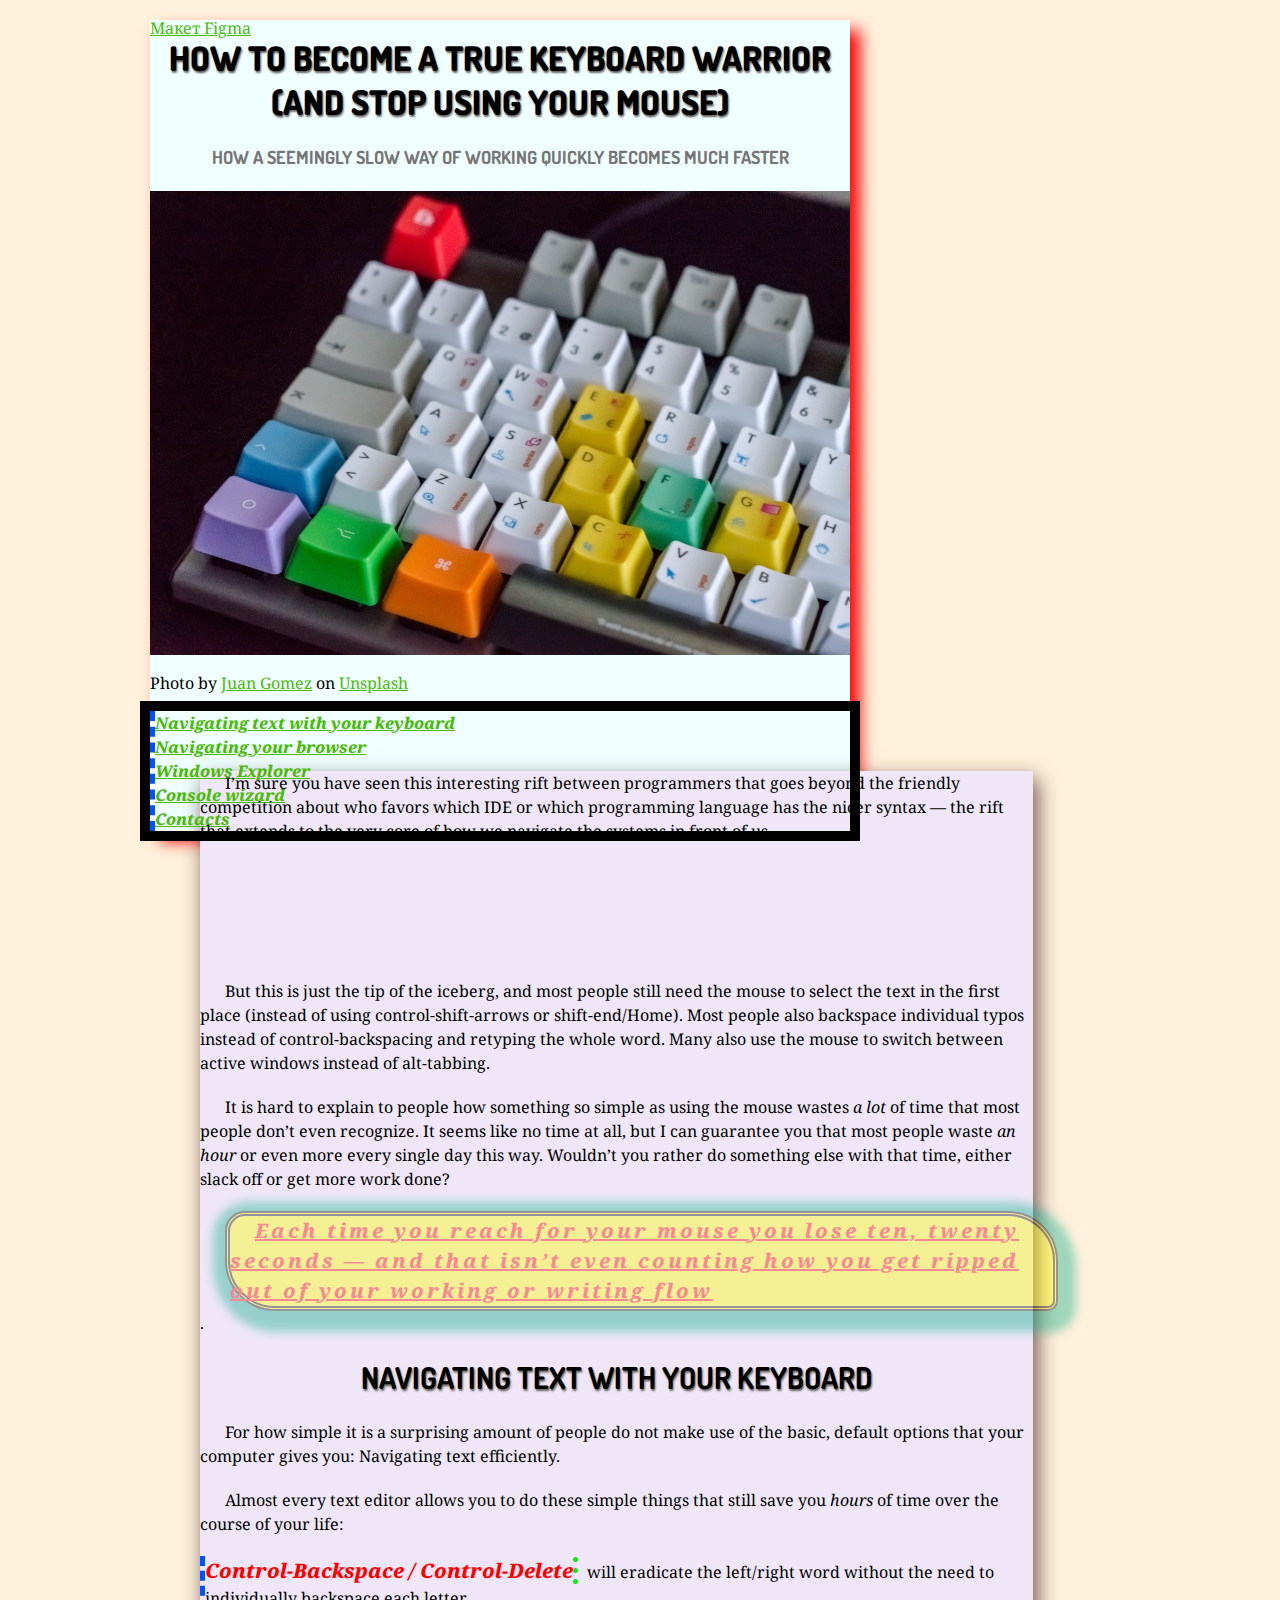
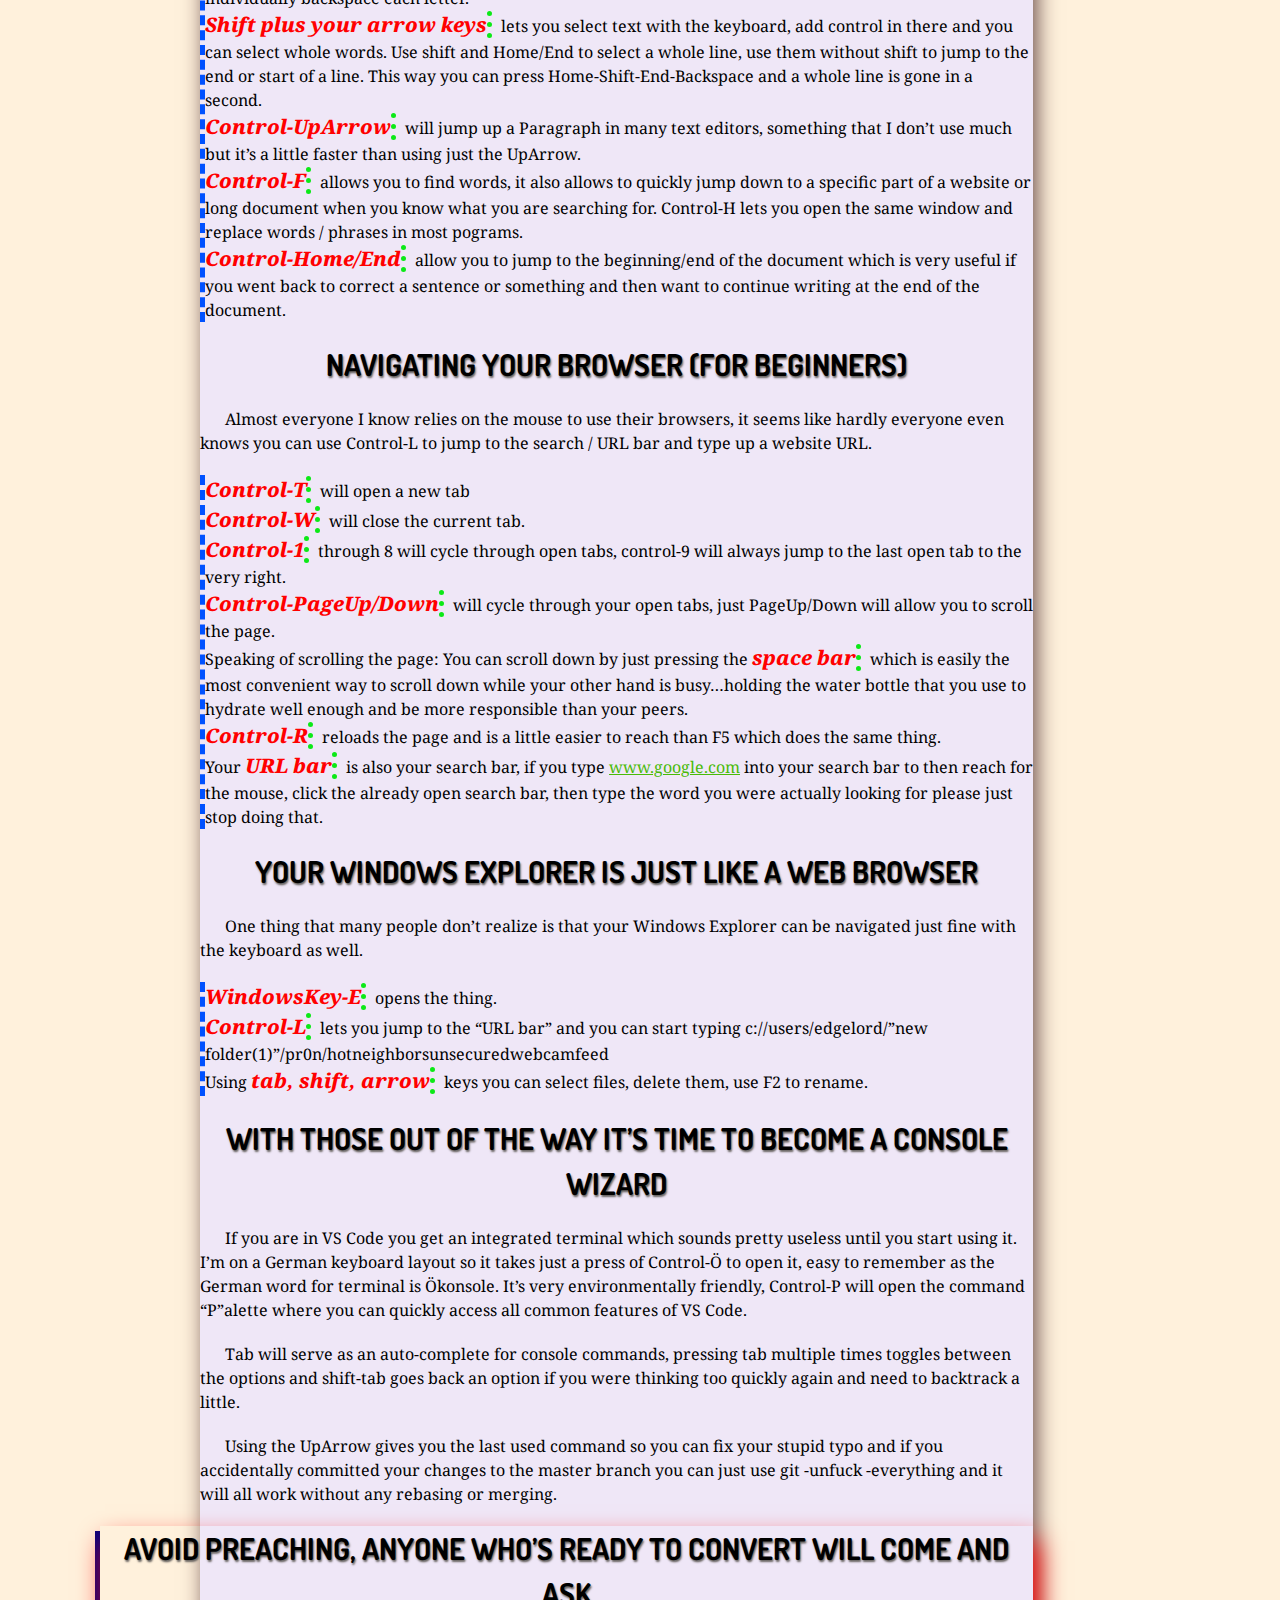
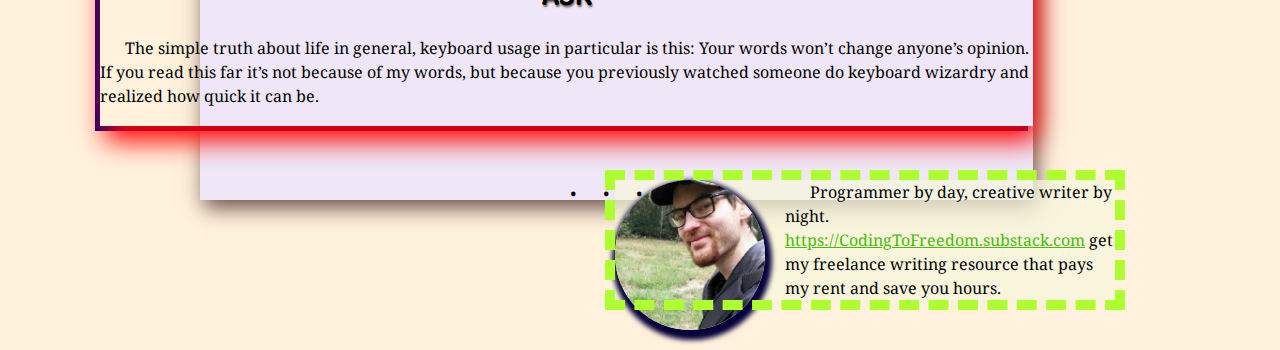
<file: index.html>
<!DOCTYPE html>
<html lang="en">
    <head>
        <meta charset="UTF-8">
        <meta http-equiv="X-UA-Compatible" content="IE=edge">
        <meta name="viewport" content="width=device-width, initial-scale=1.0">
        <link href="https://fonts.googleapis.com/css2?family=Noto+Serif:ital,wght@0,400;0,700;1,400;1,700&display=swap" rel="stylesheet">
        <link rel="preconnect" href="https://fonts.googleapis.com">
        <link rel="preconnect" href="https://fonts.gstatic.com" crossorigin>
        
        <link type="text/css" rel="stylesheet" href="css/style.css">
        <title>Lesson 5 - Курс Зима-2022</title>
    </head>

    <body>
        <div class="wrapper">
            <div class="container">
                <div class="header">
                    <a href="index2.html">Макет Figma</a>
                    <h1>How To Become A True Keyboard Warrior (And Stop Using Your Mouse)</h1>
                    <h2 class="subtitle">How a seemingly slow way of working quickly becomes much faster</h2>
                    <figure>
                        <img src="img/keyboard.jpg" alt="Keyboard" class="keyboard">
                        <figcaption>
                            Photo by <a href="https://unsplash.com/@nosoylasonia?utm_source=medium&amp;utm_medium=referral" target="_blank">Juan Gomez</a> on <a href="https://unsplash.com?utm_source=medium&amp;utm_medium=referral" target="_blank">Unsplash</a>
                        </figcaption>
                    </figure>
                    <nav class="nav">
                        <ul>
                            <li><a href="#navig-text">Navigating text with your keyboard</a></li>
                            <li><a href="#navig-browser">Navigating your browser</a></li>
                            <li><a href="#wind-explorer">Windows Explorer</a></li>
                            <li><a href="#console wizard">Console wizard</a></li>
                            <li><a href="#contacts">Contacts</a></li>
                        </ul>
                    </nav>
                </div>
                <main class="main">
                    <p>I’m sure you have seen this interesting rift between programmers that goes beyond the friendly competition about who favors which IDE or which programming language has the nicer syntax — the rift that extends to the very core of how we navigate the systems in front of us.</p>
                    <p class="invisible">If I need to convince you, let me give you the easiest of examples that probably everyone understands: Control-C/V instead of reaching for the mouse, right-clicking, finding the right menu item in a million of choices, then doing it all again for the pasting. Nearly everyone I know has long understood to use the keyboard for copy/pasting, even the non-IT staff.</p>
                    <p>But this is just the tip of the iceberg, and most people still need the mouse to select the text in the first place (instead of using control-shift-arrows or shift-end/Home). Most people also backspace individual typos instead of control-backspacing and retyping the whole word. Many also use the mouse to switch between active windows instead of alt-tabbing.</p>
                    <p>It is hard to explain to people how something so simple as using the mouse wastes <em class="lx">a lot </em>of time that most people don’t even recognize. It seems like no time at all, but I can guarantee you that most people waste <em class="lx">an hour </em>or even more every single day this way. Wouldn’t you rather do something else with that time, either slack off or get more work done?</p>
                    <blockquote><p><mark>Each time you reach for your mouse you lose ten, twenty seconds — and that isn’t even counting how you get ripped out of your working or writing flow</mark>.</p></blockquote>
                
                    <h2 id="navig-text">Navigating text with your keyboard</h2>
                    <p>For how simple it is a surprising amount of people do not make use of the basic, default options that your computer gives you: Navigating text efficiently.</p>
                    <p>Almost every text editor allows you to do these simple things that still save you <em>hours </em>of time over the course of your life:</p>
                    <ul>
                        <li><span>Control-Backspace / Control-Delete</span> will eradicate the left/right word without the need to individually backspace each letter.</li>
                        <li><span>Shift plus your arrow keys</span> lets you select text with the keyboard, add control in there and you can select whole words. Use shift and Home/End to select a whole line, use them without shift to jump to the end or start of a line. This way you can press Home-Shift-End-Backspace and a whole line is gone in a second.</li>
                        <li><span>Control-UpArrow</span> will jump up a Paragraph in many text editors, something that I don’t use much but it’s a little faster than using just the UpArrow.</li>
                        <li><span>Control-F</span> allows you to find words, it also allows to quickly jump down to a specific part of a website or long document when you know what you are searching for. Control-H lets you open the same window and replace words / phrases in most pograms.</li>
                        <li><span>Control-Home/End</span> allow you to jump to the beginning/end of the document which is very useful if you went back to correct a sentence or something and then want to continue writing at the end of the document.</li>
                    </ul>
                    <h2 id="navig-browser">Navigating your browser (for beginners)</h2>
                    <p>Almost everyone I know relies on the mouse to use their browsers, it seems like hardly everyone even knows you can use Control-L to jump to the search / URL bar and type up a website URL.</p>
                    <ul>
                        <li><span>Control-T</span> will open a new tab</li>
                        <li><span>Control-W</span> will close the current tab.</li>
                        <li><span>Control-1</span> through 8 will cycle through open tabs, control-9 will always jump to the last open tab to the very right.</li>
                        <li><span>Control-PageUp/Down</span> will cycle through your open tabs, just PageUp/Down will allow you to scroll the page.</li>
                        <li>Speaking of scrolling the page: You can scroll down by just pressing the <span>space bar</span> which is easily the most convenient way to scroll down while your other hand is busy…holding the water bottle that you use to hydrate well enough and be more responsible than your peers.</li>
                        <li><span>Control-R</span> reloads the page and is a little easier to reach than F5 which does the same thing.</li>
                        <li>Your <span>URL bar</span> is also your search bar, if you type <a class="cd jz" href="http://www.google.com" rel="noopener ugc nofollow" target="_blank">www.google.com</a> into your search bar to then reach for the mouse, click the already open search bar, then type the word you were actually looking for please just stop doing that.</li>
                    </ul>
                    <h2 id="wind-explorer">Your Windows Explorer is just like a web browser</h1>
                    <p>One thing that many people don’t realize is that your Windows Explorer can be navigated just fine with the keyboard as well.</p>
                    <ul>
                        <li><span>WindowsKey-E</span> opens the thing.</li>
                        <li><span>Control-L</span> lets you jump to the “URL bar” and you can start typing c://users/edgelord/”new folder(1)”/pr0n/hotneighborsunsecuredwebcamfeed</li>
                        <li>Using <span>tab, shift, arrow</span> keys you can select files, delete them, use F2 to rename.</li>
                    </ul>
                    
                        <h2 id="console wizard">With those out of the way it’s time to become a console wizard</h2>
                        <p>If you are in VS Code you get an integrated terminal which sounds pretty useless until you start using it. I’m on a German keyboard layout so it takes just a press of Control-Ö to open it, easy to remember as the German word for terminal is Ökonsole. It’s very environmentally friendly, Control-P will open the command “P”alette where you can quickly access all common features of VS Code.</p>
                        <p>Tab will serve as an auto-complete for console commands, pressing tab multiple times toggles between the options and shift-tab goes back an option if you were thinking too quickly again and need to backtrack a little.</p>
                        <p>Using the UpArrow gives you the last used command so you can fix your stupid typo and if you accidentally committed your changes to the master branch you can just use git -unfuck -everything and it will all work without any rebasing or merging.</p>
                    <div class="scroll">   
                        <h2>Avoid preaching, anyone who’s ready to convert will come and ask</h2>
                        <p>The simple truth about life in general, keyboard usage in particular is this: Your words won’t change anyone’s opinion. If you read this far it’s not because of my words, but because you previously watched someone do keyboard wizardry and realized how quick it can be.</p>
                        <p>You were already curious and all I did was to show you the way, lead you astray and now it’s happened and you don’t look at the other gender with the same eyes anymore. They don’t react to your touches the way your keyboard does, they don’t understand you the way your computer does.</p>
                        <p>Congratulations, you have completed the journey, and even if your beard isn’t grey yet or you can’t even grow one you have achieved sufficient wisdom to be called a Greybeard. Go live in a mountain somewhere and wait until those who seek wisdom come to you.</p>
                    </div>
                    <div class="separator">
                        <span>.</span>
                        <span>.</span>
                        <span>.</span>
                    </div>
                </main>
                <footer id="contacts" class="footer">
                    <a href="https://keypressingmonkey.medium.com/?source=follow_footer-----a87cd29c5801-----------------------------------" target="_blank">
                        <div class="keypressingmonkey">
                            <img alt="keypressingmonkey" src="img/codepressingmonkey.jpeg">
                        </div>
                    </a>
                    <p>Programmer by day, creative writer by night. <a href="https://CodingToFreedom.substack.com" target="_blank">https://CodingToFreedom.substack.com</a> get my freelance writing resource that pays my rent and save you hours.</p>
                </footer>
            </div>
        </div>

    </body>   
</html>
</file>
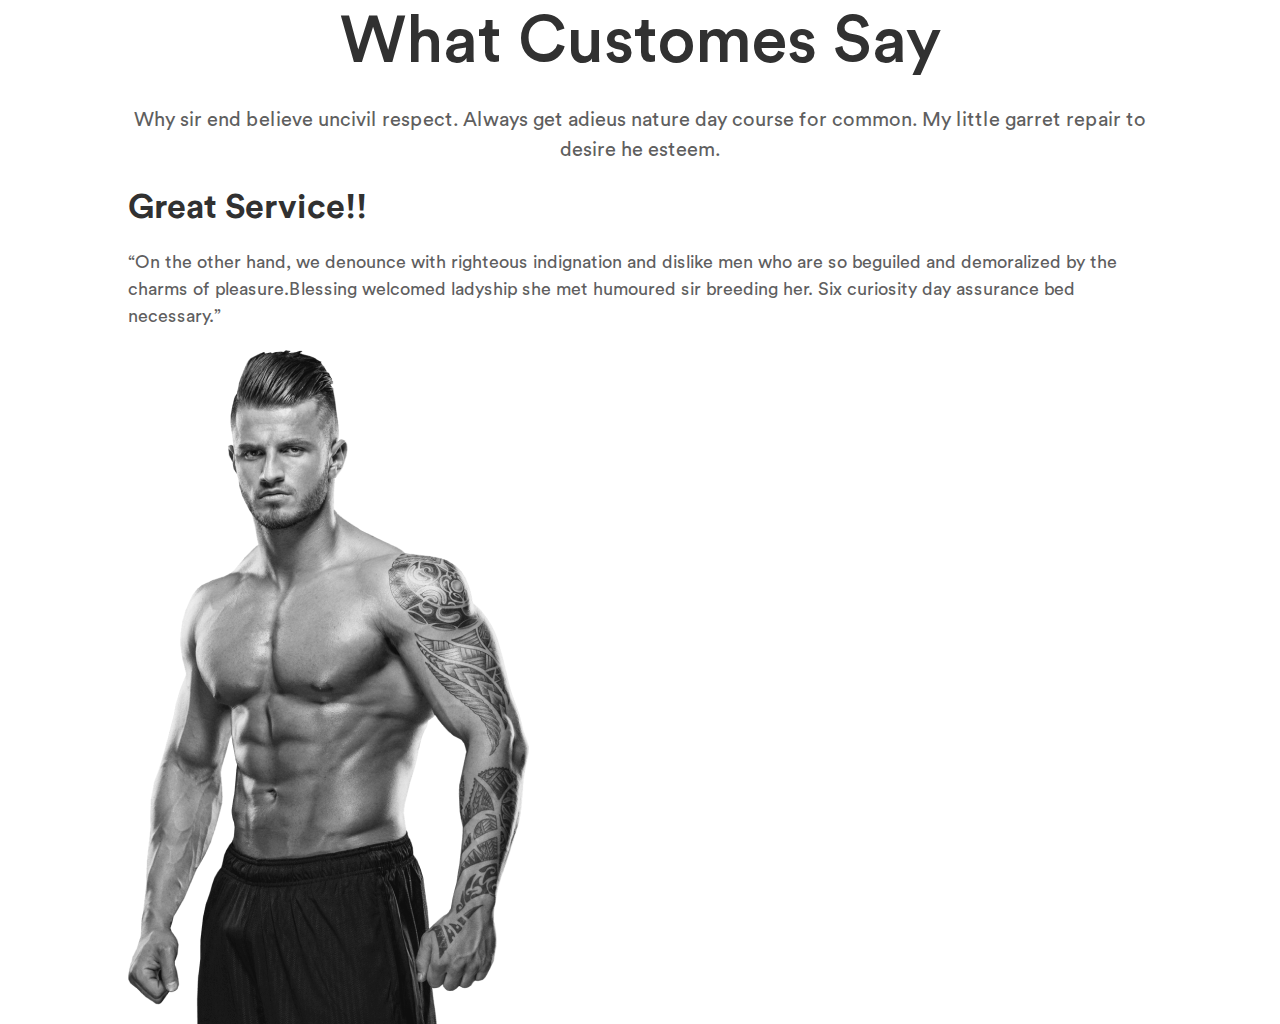
<file: index2.html>
<!DOCTYPE html>
<html lang="en">
<head>
    <meta charset="UTF-8">
    <meta http-equiv="X-UA-Compatible" content="IE=edge">
    <link rel="preconnect" href="https://fonts.googleapis.com">
    <link rel="preconnect" href="https://fonts.gstatic.com" crossorigin>
    <link href="https://fonts.googleapis.com/css2?family=Lato:ital,wght@0,400;0,700;0,900;1,400;1,700;1,900&display=swap" rel="stylesheet">
    <link type="text/css" rel="stylesheet" href="css/style.css">
    <meta name="viewport" content="width=device-width, initial-scale=1.0">
    <title>Макет Figma</title>
</head>
<body>
    <div class="layout-wrapper">
        <h1 class="fitness-header1">What Customes Say</h1>
        <p class="fitness-subtitle">Why sir end believe uncivil respect. Always get adieus nature day course for common. My little garret repair to desire he esteem.</p>
        <h2 class="fitness-header2">Great Service!!</h2>
        <p class="fitness-paragraph">“On the other hand, we denounce with righteous indignation and dislike men who are so beguiled and demoralized by the charms of pleasure.Blessing welcomed ladyship she met humoured sir breeding her. Six curiosity day assurance bed necessary.”</p>
        <img class="fitness-man-picture" src="img/man-pctr.png" alt="man picture">
    </div>
</body>
</html>
</file>
<file: css/style.css>
@import "reset.css";

.wrapper {
	min-height: 100%;
	overflow: hidden;
    background-color: rgba(255, 235, 205, 0.705);
}

.container {
    width: 980px;
    margin: 0 auto;
    padding: 20px;
    font-family: 'Noto Serif', serif;
}

@font-face {
    font-family: 'Dosis';
    src: url(../fonts/Dosis/xBold/Dosis-Bold.woff2) format(woff2), 
    url(../fonts/Dosis/xBold/Dosis-Bold.woff) format(woff);
    font-weight: 700;
    font-style: normal;
    font-display: swap;
}

@font-face {
    font-family: 'Dosis';
    src: url(../fonts/Dosis/xBold/Dosis-ExtraBold.woff2) format(woff2), 
    url(../fonts/Dosis/xBold/Dosis-ExtraBold.woff) format(woff);
    font-weight: 800;
    font-style: normal;
    font-display: swap;
}

@font-face {
    font-family: 'Circular Std Book';
    src: url(../fonts/CircularStd/CircularStd-Book.woff2) format(woff2), 
    url(../fonts/CircularStd/CircularStd-Book.woff) format(woff);
    font-weight: 400;
    font-style: normal;
    font-display: swap;
}

@font-face {
    font-family: 'Circular Std Black';
    src: url(../fonts/CircularStd/CircularStd-Black.woff2) format(woff2), 
    url(../fonts/Dosis/CircularStd/CircularStd-Black.woff) format(woff);
    font-weight: 900;
    font-style: normal;
    font-display: swap;
}

@font-face {
    font-family: 'Circular Std Bold';
    src: url(../fonts/CircularStd/CircularStd-Bold.woff2) format(woff2), 
    url(../fonts/Dosis/CircularStd/CircularStd-Bold.woff) format(woff);
    font-weight: 800;
    font-style: normal;
    font-display: swap;
}

@font-face {
    font-family: 'Circular Std Medium';
    src: url(../fonts/CircularStd/CircularStd-Medium.woff2) format(woff2), 
    url(../fonts/Dosis/CircularStd/CircularStd-Medium.woff) format(woff);
    font-weight: 500;
    font-style: normal;
    font-display: swap;
}

div, h1, h2, p, ul, img {
    margin-bottom: 20px;
} 

.header {
    max-width: 700px;
    min-width: 340px;
    margin-right: 20px;
    background-color: azure;
    box-shadow: 10px 10px 15px red;
}

.main {
    max-width: 85%;
    margin-left: 50px;
    background-color: rgb(239, 231, 247);
}

.scroll {
    overflow: auto;
    height: 200px;
    margin-left: -100px;
    box-shadow: 5px 15px 25px red, -5px 5px rgb(0, 2, 128);
}

.footer {
    background-color: rgba(245, 245, 220, 0.747);
    max-width: 500px;
    margin: -70px 15px 20px 465px;
    outline: 10px dashed greenyellow;
}

ul {
    margin-top: 20px;
    border-left: 5px dashed rgb(0, 81, 255);
}

ul li {
    line-height: 1.5;
}

h1, h2 {
    font-family: 'Dosis';    
    text-align: center;
    text-transform: uppercase;
    text-shadow: 1px 2px 2px rgb(104, 100, 97);
}

h1 {    
    font-size: 34px;
    font-weight: 800;
    line-height: 1.3;
}

h2 {
    font-size: 30px;
    font-weight: 700;
    line-height: 1.5;
}

.subtitle {
    color: rgba(117, 117, 117, 1);
    font-size: 18px;
    text-shadow: none;
    word-spacing: ;
}

.main {
    margin-top: -80px;
    box-shadow: 4px 8px 20px rgba(39, 2, 8, 0.678);
}

.nav {
    font-style: italic;
    font-weight: 800;
    line-height: 10px;
    outline: 10px solid black;
}

.invisible {
    visibility: hidden;
}

a {
    color: rgb(74, 187, 8);
    text-decoration: underline;
}

a:visited {
    color: rgb(74, 145, 34);
}


p {
    line-height: 1.5;
    text-indent: 25px;
}

img {
    width: 100%;
    display: block;
}

.keypressingmonkey img {
    width: 150px;
    box-shadow: 2px 5px 5px 5px rgb(6, 2, 59);
    border-radius: 50%;
    float: left; 
    margin-right: 20px;
}

footer img:hover {
    box-shadow: 2px -3px 5px rgb(74, 133, 22);
}

.separator {
    margin-top: 40px;
    margin-bottom: 50px;
    text-align: center;
}

mark {
    text-decoration: underline;
    color: red;
    font-weight: 800;
    font-style: italic;
    font-size: 20px;
    letter-spacing: 3px;
    border: 5px double rgb(19, 20, 18);
    display: inline-block;
    border-radius: 20px 50px 10px 50px;
    box-shadow: 3px 6px 10px 15px rgb(17, 175, 141);
    opacity: 0.4;
}

li>span {
    color: red;
    font-weight: 800;
    font-size: 20px;
    font-style: italic;
    margin-right: 5px;
    border-right: 5px dotted rgb(12, 233, 23);
}

span {
    font-size: 34px;
    height: 3px;
    width: 3px;
    margin-right: 20px;
}

/*----------------index2.html---styles---------------*/
.layout-wrapper {
    max-width: 1025px;
    min-width: 360px;
    margin: 0 auto;
}

.fitness-header1 {
    font-family: 'Circular Std Medium', sans-serif;
    font-size: 65px;
    font-weight: 500; 
    text-align: center;
    text-transform: capitalize;
    color:#313131;
    text-shadow: none;
}

.fitness-header2 {
    font-family: 'Circular Std Bold', sans-serif;
    font-size: 34px;
    line-height: 1.3;
    font-style: 800; 
    text-align: left;
    text-transform: capitalize;
    color:#313131;
    text-shadow: none;
}

.fitness-subtitle {
    font-family: 'Circular Std Book';
    font-size: 20px;
    font-weight: 400; 
    text-align: center;
    color:#5F5F5F;
    text-indent: 0px;
}

.fitness-paragraph {
    font-family: 'Circular Std Book';
    font-size: 18px;
    font-weight: 400; 
    text-align: left;
    line-height: 1.5;
    color:#5F5F5F;
    text-indent: 0px;
}

.fitness-man-picture {
    max-width: 401px;
    max-height: 674px;
}
</file>
